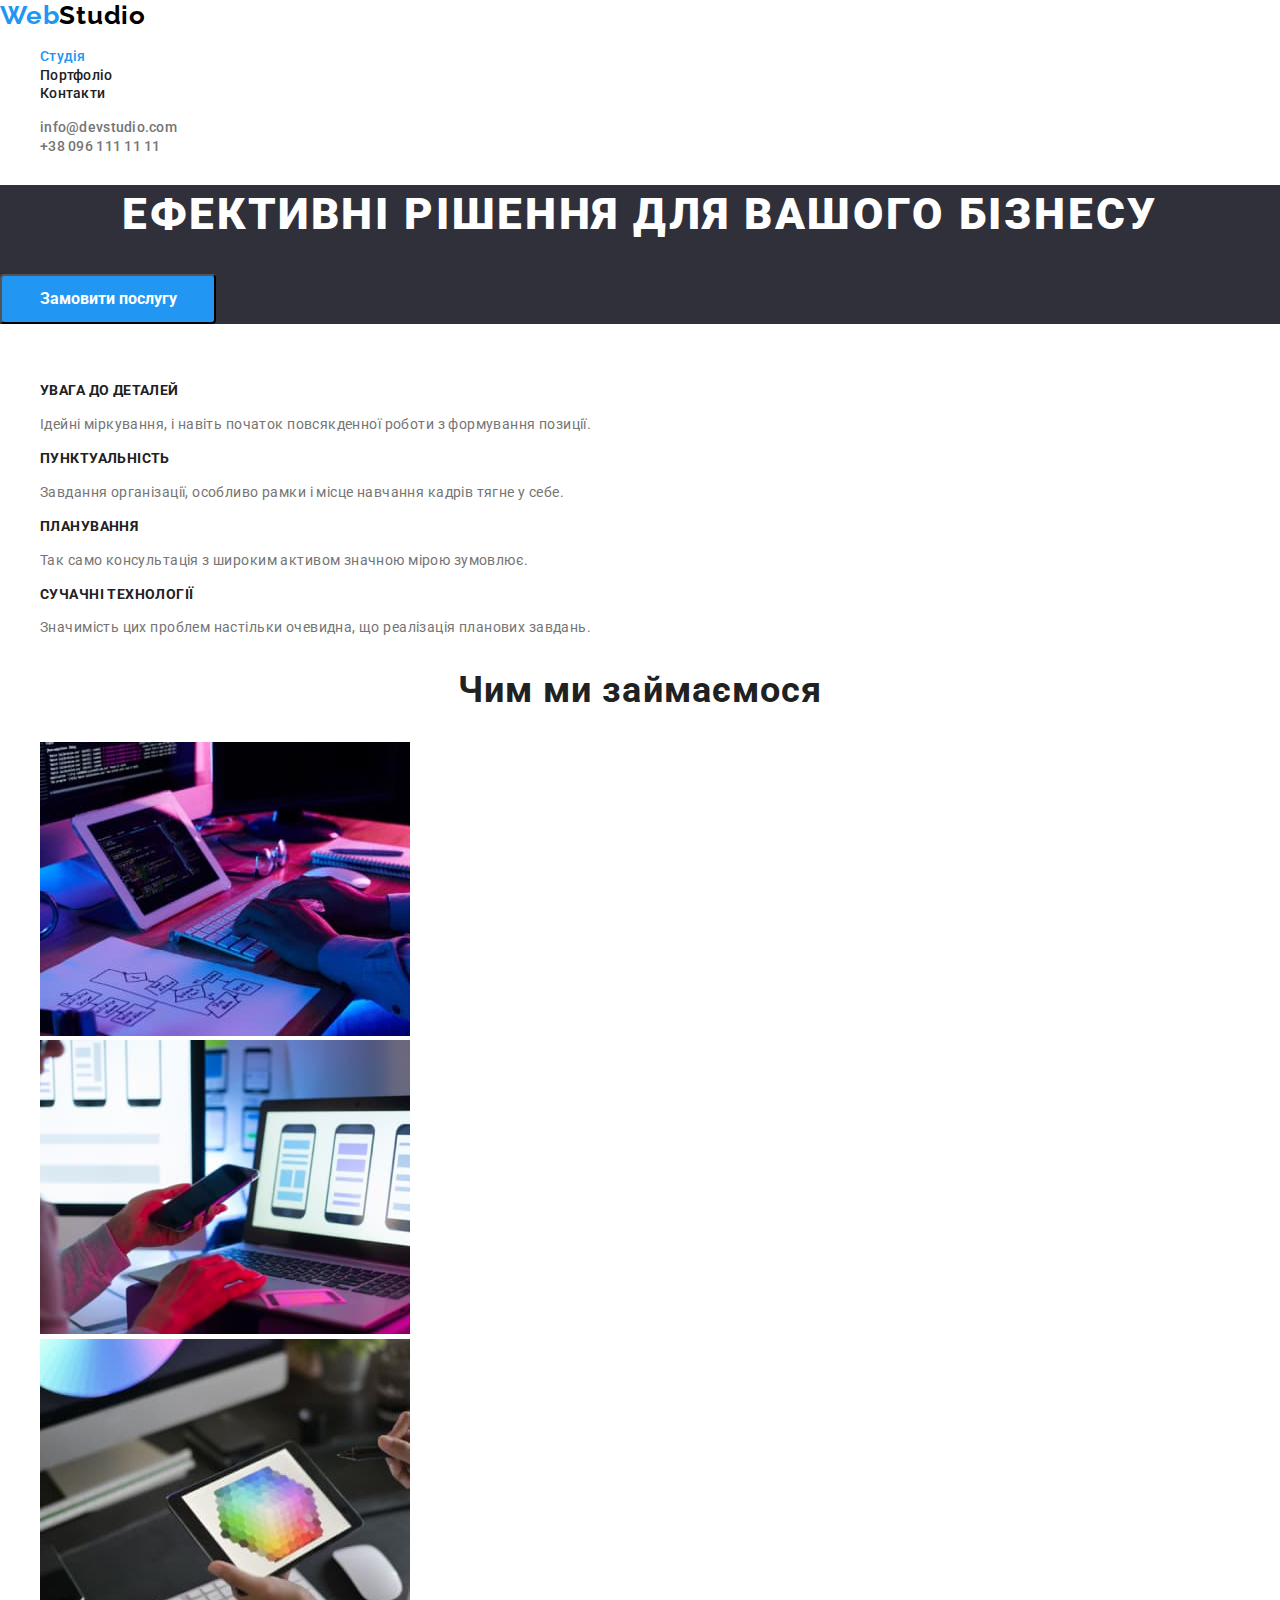
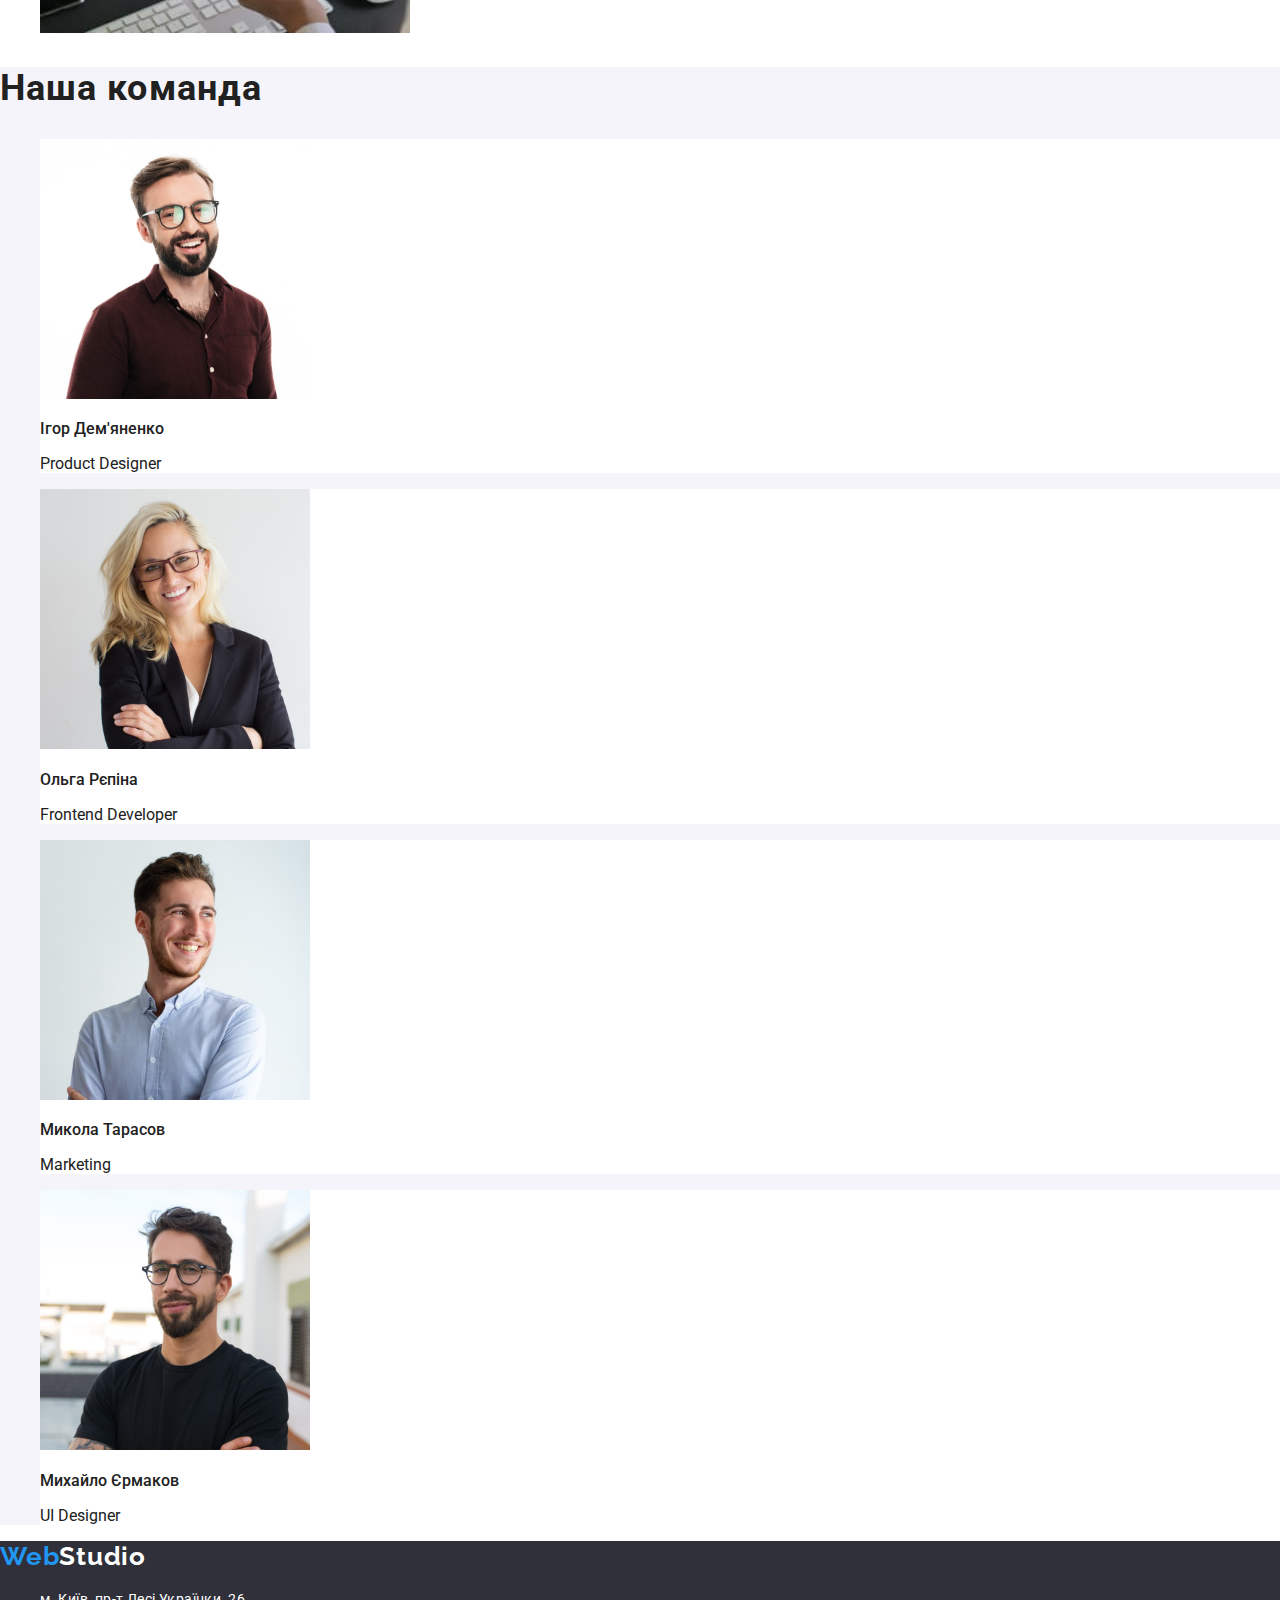
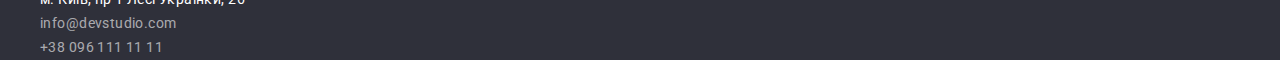
<file: index.html>
<!DOCTYPE html>
<html lang="uk">
  <head>
    <meta charset="UTF-8" />
    <meta http-equiv="X-UA-Compatible" content="IE=edge" />
    <meta name="viewport" content="width=device-width, initial-scale=1.0" />
    <title>main</title>
    <link href="https://fonts.googleapis.com/css2?family=Raleway:wght@700&family=Roboto:wght@400;500;700;900&display=swap" rel="stylesheet">
    <link rel="stylesheet" href="https://cdnjs.cloudflare.com/ajax/libs/modern-normalize/1.1.0/modern-normalize.min.css">
    <link rel="stylesheet" href="./css/styles.css"/>
  </head>
  <body class="body">
    <header class="header">
      <nav class="nav"> 
        <a class="logo" href="./index.html">
          <span class="logo1">Web</span><span class="logo2">Studio</span>  
        </a>
        <ul class="site-nav">
          <li><a class="menu curent" href="./index.html">Студія</a></li>
          <li><a class="menu" href="./portfolio.html">Портфоліо</a></li>
          <li><a class="menu" href="./index.html">Контакти</a></li>
        </ul>
      </nav>
      <ul class="contacts">
        <li><a class="mail" href="mailto:info@devstudio.com">info@devstudio.com</a></li>
        <li><a class="tel" href="tel:+380961111111">+38 096 111 11 11</a></li>
      </ul>
    </header>
    <main>
      <section class="hat">
        <h1 class="hero-hat">Ефективні рішення для вашого бізнесу</h1>
        <button class="button-hat cursor" type="button">Замовити послугу</button>
      </section>
      <section class="features">
        <h3 class="our advantages hedden">our advantages</h3>
        <ul>
          <li>
            <h3 class="section-title">увага до деталей</h3>
            <p class="subsection-text-features">
              Ідейні міркування, і навіть початок повсякденної роботи з
              формування позиції.
            </p>
          </li>
          <li>
            <h3 class="section-title">пунктуальність</h3>
            <p class="subsection-text-features">
              Завдання організації, особливо рамки і місце навчання кадрів тягне
              у себе.
            </p>
          </li>
          <li>
            <h3 class="section-title">планування</h3>
            <p class="subsection-text-features">
              Так само консультація з широким активом значною мірою зумовлює.
            </p>
          </li>
          <li>
            <h3 class="section-title">сучачні технології</h3>
            <p class="subsection-text-features">
              Значимість цих проблем настільки очевидна, що реалізація планових
              завдань.
            </p>
          </li>
        </ul>
      </section>
        <section class="directions">
          <h2 class="directions-photo">Чим ми займаємося</h2>
          <ul>
            <li>
              <img src="./images/blockdiagram.jpg" alt="блочна діаграма" width="370" height="294"></li>
            <li>              
            </li>
            <li>
              <img src="./images/synchronizationofdevices.jpg" alt="синхронізація устройств" width="370" height="294"></li>
            <li>
              <img
                src="./images/colorpalette.jpg"
                alt="палітра кольорів"
                width="370"
                height="294"
              >
            </li>
          </ul>
        </section>
        <section class="people">
          <h2 class="people-team">Наша команда</h2>
          <ul>
            <li class="team-list">
              <img
                src="./images/productdesigner.jpg"
                alt="фото Ігор Дем'яненко"
                width="270"
                height="260"
              >
              <h3 class="team-name">Ігор Дем'яненко</h3>
              <p class="team-subsection">Product Designer</p>
            </li>
            <li class="team-list">
              <img
                src="./images/frontenddeveloper.jpg"
                alt="фото Ольга Рєпіна"
                width="270"
                height="260"
              >
              <h3 class="team-name">Ольга Рєпіна</h3>
              <p class="team-subsection">Frontend Developer</p>
            </li>
            <li class="team-list">
              <img
                src="./images/marketing.jpg"
                alt="фото Микола Тарасов"
                width="270"
                height="260"
              >
              <h3 class="team-name">Микола Тарасов</h3>
              <p class="team-subsection">Marketing</p>
            </li>
            <li class="team-list">
              <img
                src="./images/uidesigner.jpg"
                alt="фото Михайло Єрмаков"
                width="270"
                height="260"
              >
              <h3 class="team-name">Михайло Єрмаков</h3>
              <p class="team-subsection">UI Designer</p>
            </li>
          </ul>
        </section>
    </main>
    <footer class="footer">
      <a class="logo-footer" href="./index.html">
        <span class="logo1">Web</span><span class="logo3">Studio</span>
      </a>
      <address>
        <ul class="address-footer">
          <li>
            <a class="map-footer"
              href="https://goo.gl/maps/tbxTE9ojFHjDwj2v6"
              target="_blank"
              rel="noopener nofollow noreferrer"
              >м. Київ, пр-т Лесі Українки, 26</a
            >
          </li>
          <li>
            <a class="contacts-footer" href="mailto:info@devstudio.com">info@devstudio.com</a>
          </li>
          <li>
            <a class="contacts-footer" href="tel:+380961111111">+38 096 111 11 11</a>
          </li>
        </ul>
      </address>
    </footer>
  </body>
</html>
</file>
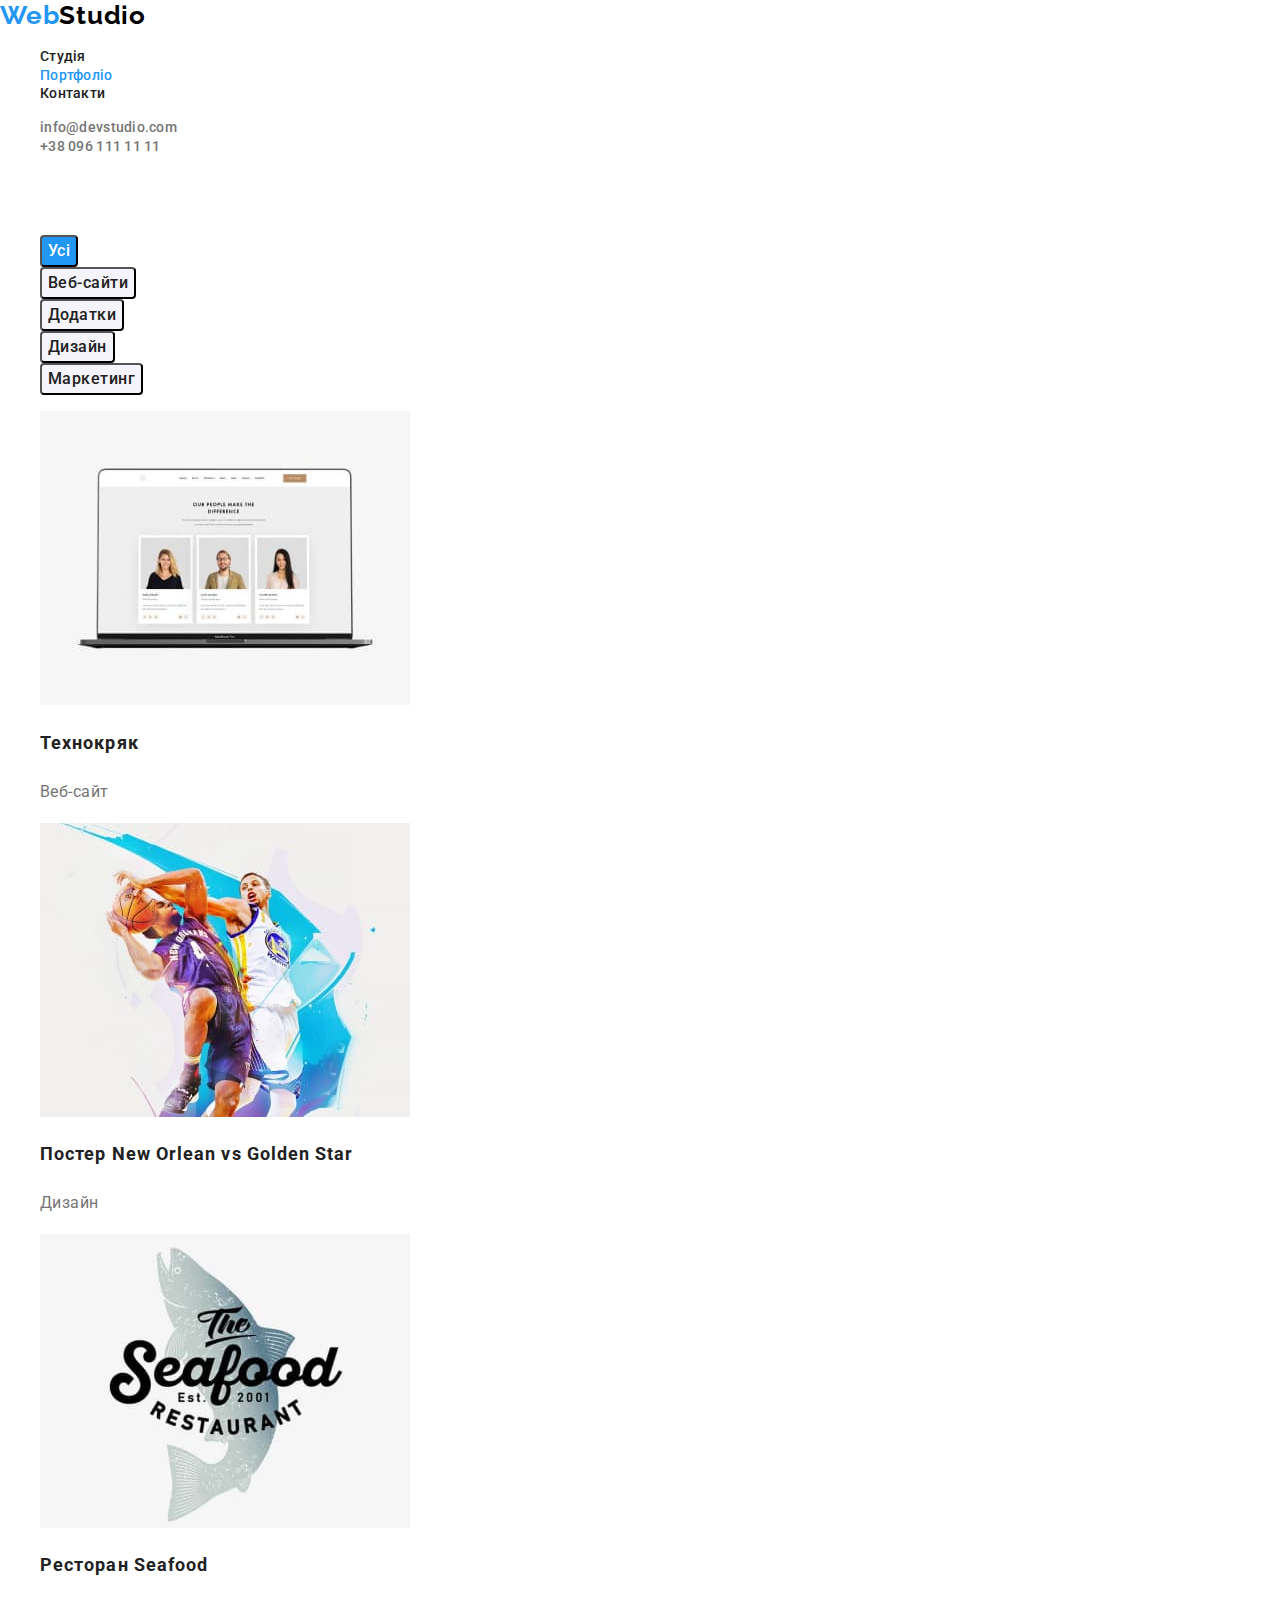
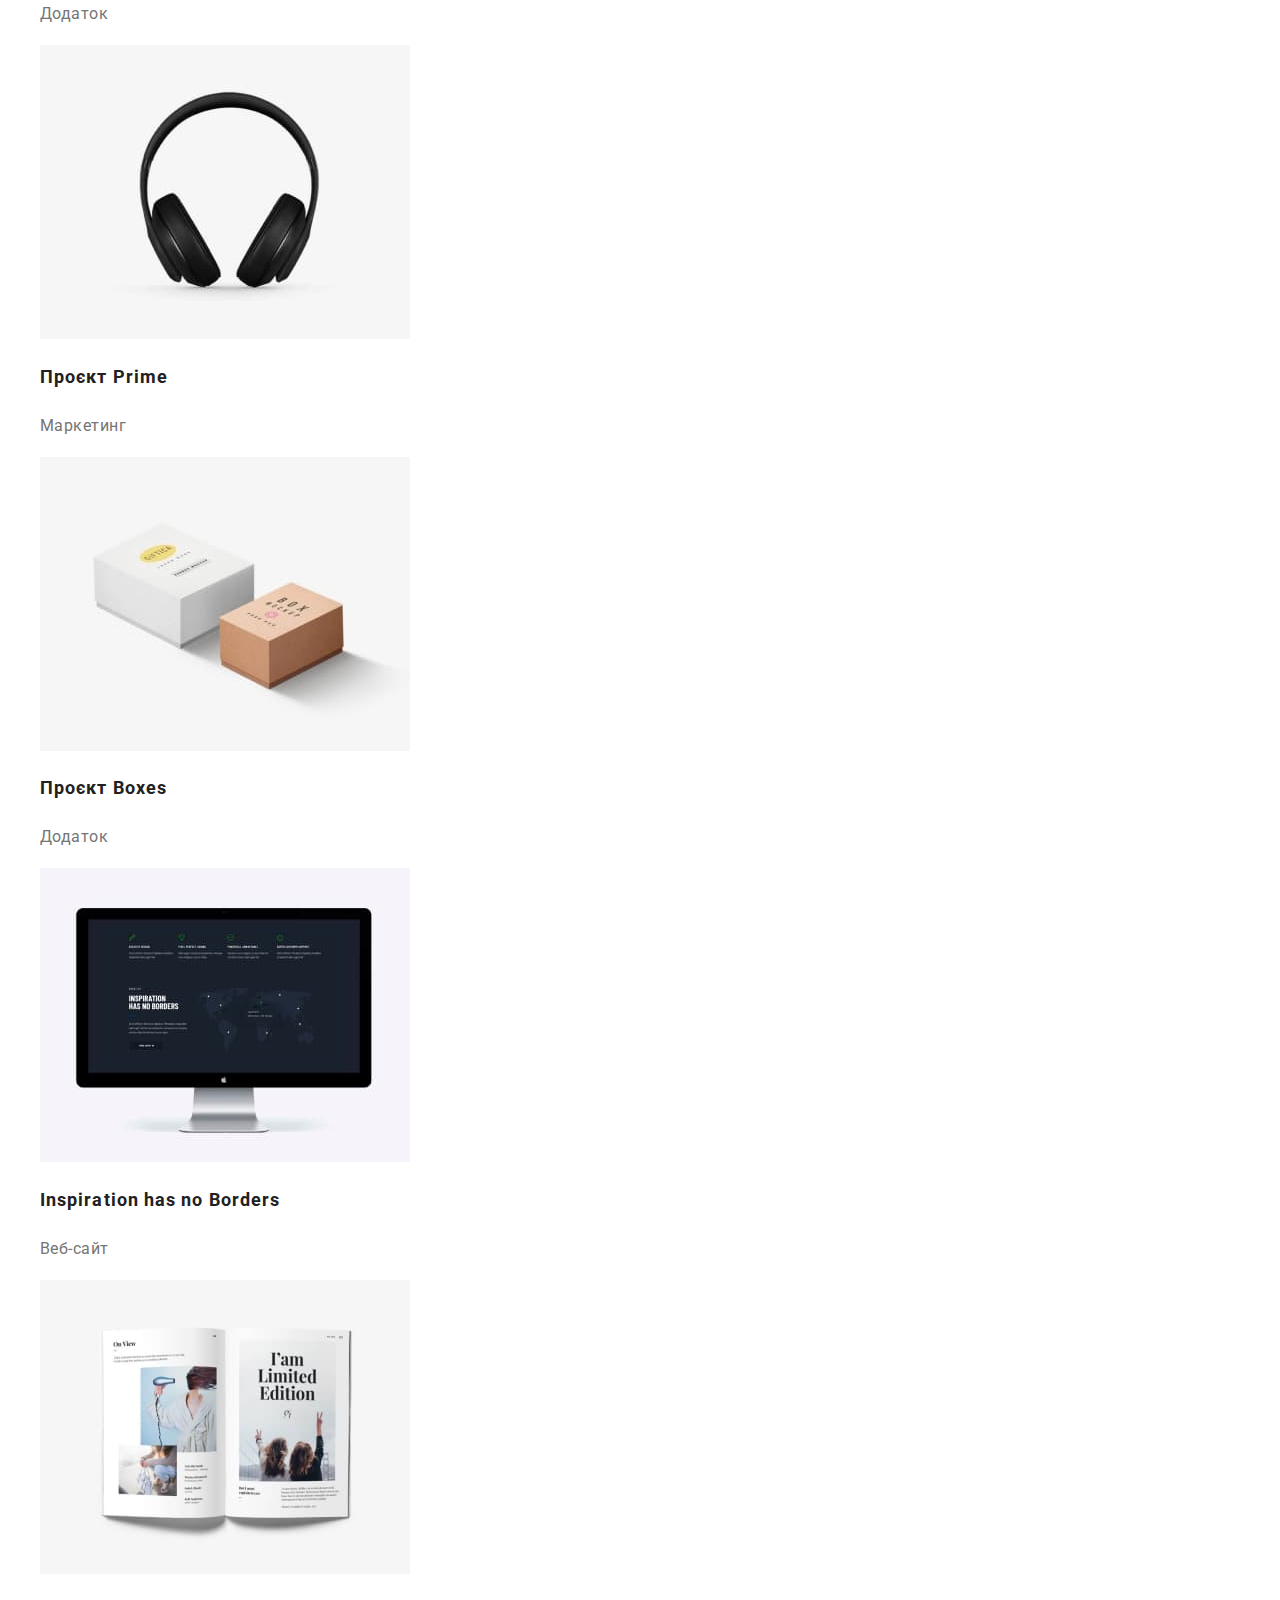
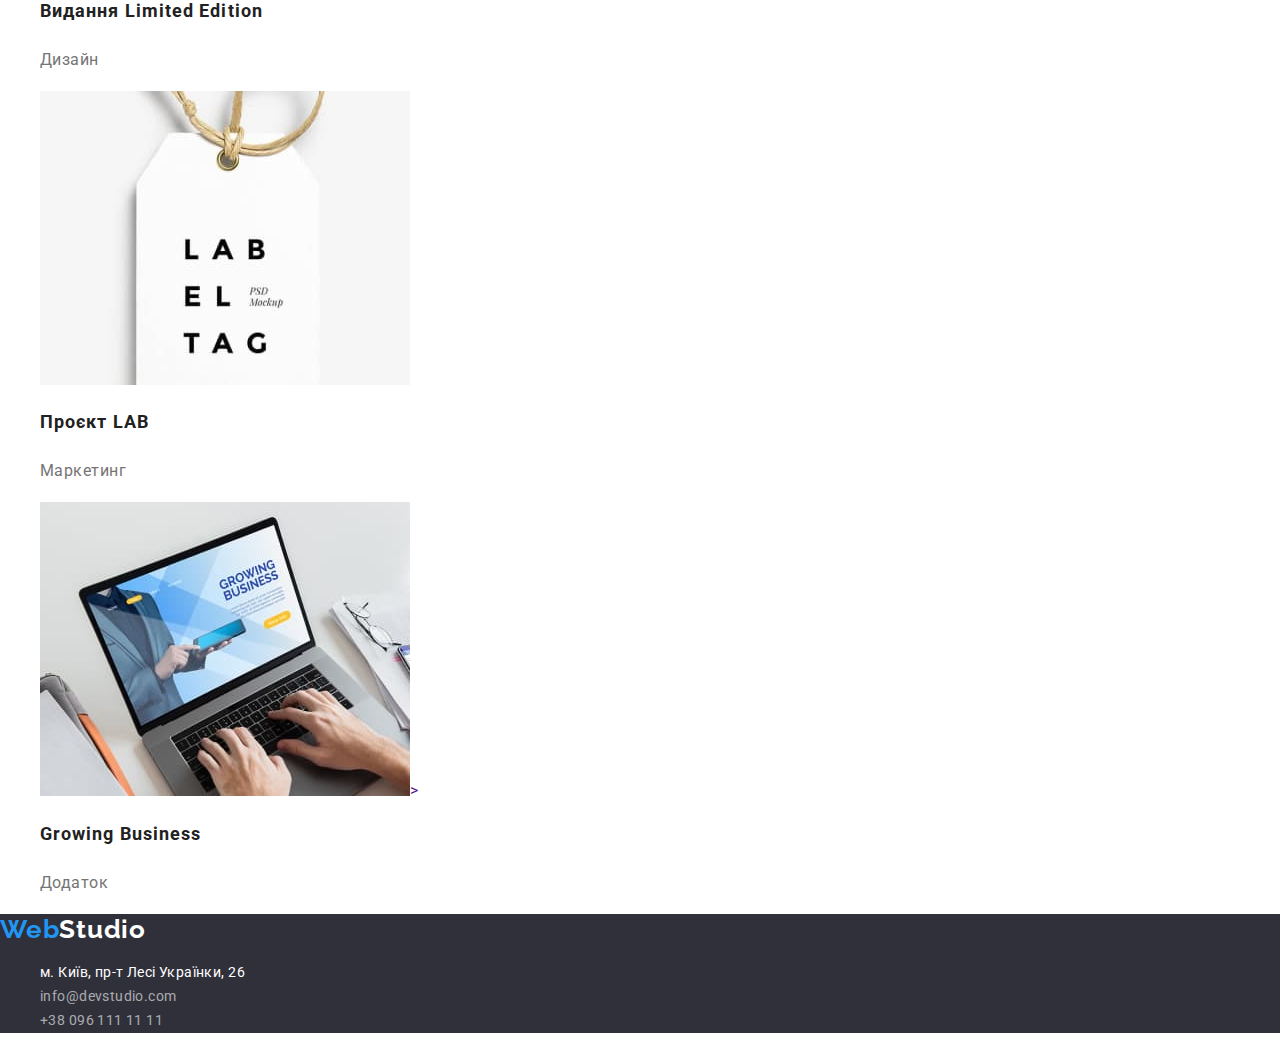
<file: portfolio.html>
<!DOCTYPE html>
<html lang="uk">
  <head>
    <meta charset="UTF-8" />
    <meta http-equiv="X-UA-Compatible" content="IE=edge" />
    <meta name="viewport" content="width=device-width, initial-scale=1.0" />
    <title>portfolio</title>
    <link href="https://fonts.googleapis.com/css2?family=Raleway:wght@700&family=Roboto:wght@400;500;700;900&display=swap" rel="stylesheet">
    <link rel="stylesheet" href="https://cdnjs.cloudflare.com/ajax/libs/modern-normalize/1.1.0/modern-normalize.min.css">
    <link rel="stylesheet" href="./css/styles.css"/>
  </head>
  <body class="page">
    <header>
      <nav class="nav">
        <a class="logo" href="./index.html">
          <span class="logo1">Web</span><span class="logo2">Studio</span>
        </a>
        <ul class="site-nav list">
          <li><a class="menu" href="./index.html">Студія</a></li>
          <li><a class="menu curent" href="./index.html">Портфоліо</a></li>
          <li><a class="menu" href="./index.html">Контакти</a></li>
        </ul>
      </nav>
      <ul class="contacts">
        <li><a class="mail" href="mailto:info@devstudio.com">info@devstudio.com</a></li>
        <li><a class="tel" href="tel:+380961111111">+38 096 111 11 11</a></li>
      </ul>
    </header>
    <main>
      <section class="hero">
        <h1 class="hero-button hedden">hero</h1>
        <ul class="filter">
          <li><button class="button secondary cursor" type="button">Усі</button>      
          </li>
          <li><button class="button primary cursor" type="button">Веб-сайти</button>    
          </li>
          <li><button class="button primary cursor" type="button">Додатки</button>
          </li>
          <li><button class="button primary cursor" type="button">Дизайн</button>
          </li>
          <li><button class="button primary cursor" type="button">Маркетинг</button>
          </li>
        </ul>
        <ul class="cards">
          <li><a href="">
            <img src="./images/tehnokrak.jpg"
            alt="Фото монітора"
            width="370"
            height="294">
            <h2 class="cards-title">Технокряк</h2>
            <p class="cards-text">Веб-сайт</p>
          </a>
          </li>          
          <li><a href="">
            <img src="./images/poster.jpg"
             alt="Постер баскетбольної команди"
             width="370"
             height="294">
             <h2 class="cards-title">Постер New Orlean vs Golden Star</h2>
             <p class="cards-text">Дизайн</p>
          </a>
          </li>
          <li><a href="">
            <img src="./images/seafood.jpg"
            alt="Назва ресторану"
            width="370"
            height="294">
            <h2 class="cards-title">Ресторан Seafood</h2>
            <p class="cards-text">Додаток</p>            
          </a>
            </li>
          <li><a href="">
            <img src="./images/prime.jpg"
            alt="Фото навушників"
            width="370"
            height="294">
            <h2 class="cards-title">Проєкт Prime</h2>
            <p class="cards-text">Маркетинг</p>
          </a>
            </li>
          <li><a href="">
            <img src="./images/boxes.jpg"
            alt="Фото коробок"
            width="370"
            height="294">
            <h2 class="cards-title">Проєкт Boxes</h2>
            <p class="cards-text">Додаток</p>
          </a>            
          </li>
          <li><a href="">
            <img src="./images/borders.jpg"
            alt="Фото монітора"
            width="370"
            height="294">
            <h2 class="cards-title">Inspiration has no Borders</h2>
            <p class="cards-text">Веб-сайт</p>
          </a>            
          </li>
          <li><a href="">
            <img src="./images/book.jpg"
            alt="Фото книжки"
            width="370"
            height="294">
            <h2 class="cards-title">Видання Limited Edition</h2>
            <p class="cards-text">Дизайн</p>
          </a>          
          </li>
          <li>
            <a href="">
            <img src="./images/lab.jpg"
            alt="Фото бірки LAB"
            width="370"
            height="294">
            <h2 class="cards-title">Проєкт LAB</h2>
            <p class="cards-text">Маркетинг</p>
          </a>
            </li>
          <li><a href="">
            <img src="./images/growing-business.jpg"
            alt="Фото ноутбука"
            width="370"
            height="294">>
            <h2 class="cards-title">Growing Business</h2>
            <p class="cards-text">Додаток</p>
          </a>            
          </li>
        </ul>        
      </section>
    </main>
    <footer class="footer">
      <a class="logo-footer" href="./index.html">
        <span class="logo1">Web</span><span class="logo3">Studio</span>
      </a>
      <address>
        <ul class="address-footer">
          <li>
            <a class="map-footer"
              href="https://goo.gl/maps/tbxTE9ojFHjDwj2v6"
              target="_blank"
              rel="noopener nofollow noreferrer"
              >м. Київ, пр-т Лесі Українки, 26</a
            >
          </li>
          <li>
            <a class="contacts-footer" href="mailto:info@devstudio.com">info@devstudio.com</a>
          </li>
          <li>
            <a class="contacts-footer" href="tel:+380961111111">+38 096 111 11 11</a>
          </li>
        </ul>
      </address>
    </footer>    
    </body>
</html>
</file>
<file: css/styles.css>
/* general edits */
body{
       font-family: Roboto, sans-serif;
       font-style: normal;
}
:root{
    --text: #757575;
    --primary-text-color: #212121;
    --button-primary-color: #212121;
    --button-primary-background-color: #F5F4FA;
}
.body{
    background-color: #FFFFFF;
    color: var(--primary-text-color);
}
ul {
    list-style: none;
}
a {
    text-decoration:none;
  }
.section-title{
    font-weight: 700;
    font-size: 14px;
    line-height: 1.14;
    letter-spacing: 0.03em;
    text-transform: uppercase;
}   

h1,h2,h3,h4,h5,h6{
    font-family: 'Roboto', sans-serif;
    }
    .hedden{
        visibility: hidden;
    }
/* Header */
.logo1{
    font-family: Raleway;
    color: #2196F3;
    font-weight: 700;
    font-size: 26px;
    line-height: 1.2;
    letter-spacing: 0.03em;
}
.logo1:hover,
.logo1:focus{
    color:#2196F3;
}
.logo2{
    font-family: Raleway;
    color: #000000;
    font-weight: 700;
    font-size: 26px;
    line-height: 1.2;
    letter-spacing: 0.03em;
}
.logo2:hover,
.logo2:focus{
    color: #000000;
}

.site-nav .menu{
    color: #212121;
    font-weight: 500;
    font-size: 14px;
    line-height: 1.14;
    letter-spacing: 0.02em;
}
.site-nav .menu:hover,
.site-nav .menu:focus{
    color: #2196F3;
}
.site-nav .menu.curent {
    color: #2196F3;
}
.mail{
    color: #757575;
    font-weight: 500;
    font-size: 14px;
    line-height: 1.14;
    letter-spacing: 0.02em;
}
.mail:hover,
.mail:focus{
    color: #2196F3;
}
.tel{
    color: #757575;    
    font-weight: 500;
    font-size: 14px;
    line-height: 1.14;
    letter-spacing: 0.02em;
}
.tel:hover,
.tel:focus{
    color: #2196F3;
}

/* main  */
/* main business-solusions  */
.hat{
background-color: #2F303A;
}
.hero-hat{
color: #FFFFFF;
font-weight: 900;
font-size: 44px;
line-height: 1.36;
text-align: center;
letter-spacing: 0.06em;
text-transform: uppercase;
}
.button-hat{
background-color: #2196F3 ;
color: #FFFFFF;
font-family: Roboto;
font-weight: 700;   
font-size: 16px;
line-height: 1.88;
width: 216px;
height: 50px;
left: 692px;
top: 430px;
}
.button-hat:hover,
.button-hat:focus{
    background-color: #188CE8 ;
}
.cursor{
    cursor: pointer;
    background-color: #2196F3;
    border-radius: 4px;
}
/* особливості */
.subsection-text-features{
    color: var(--text);
    font-size: 14px;
    line-height: 1.71;
    letter-spacing: 0.03em;
}
/* Напрямки */
/* Заголовки для - direction */
.directions-photo{   
    font-weight: 700;
    font-size: 36px;
    line-height: 1.16;
    text-align: center;
    letter-spacing: 0.03em;
}
/* team*/
.people{
    background-color: #F5F4FA;
    }
.people-team{
    font-weight: 700;
    font-size: 36px;
    line-height: 1.17;
    letter-spacing: 0.03em;
}
    .team-list{
        background-color: #fff;
    }
.team-name{
    font-weight: 500;
    font-size: 16px;
    line-height: 1.19;    
}
.team-subsection{
    font-size: 16px;
    line-height: 1.19;
}
/* footer */
.footer{
    background-color: #2F303A;
}
.logo3{
    font-family: Raleway;
    color: #FFFFFF;
    font-weight: 700;
    font-size: 26px;
    line-height: 1.2;
    letter-spacing: 0.03em;
}
.logo3:hover,
.logo3:focus{
    color: #FFFFFF;
}
.map-footer{
    color: #FFFFFF;
    font-style: normal; 
    font-size: 14px;
    line-height: 1.71;
    letter-spacing: 0.03em;
}
.contacts-footer{
    color: rgba(255, 255, 255, 0.6);
    font-style: normal;
    font-size: 14px;
    line-height: 1.71;
    letter-spacing: 0.03em;
}
.map-footer:hover,
.map-footer:focus{
    color: #2196F3;
}
.contacts-footer:hover,
.contacts-footer:focus{
    color: #2196F3;
}
/* portfolio  */
.button.primary{
    font-family: Roboto;
    color: var(--button-primary-color);
    background-color: var(--button-primary-background-color);
    font-weight: 500;
    font-size: 16px;
    line-height: 1.63;
    text-align: center;
    letter-spacing: 0.03em;   
}
.button.primary:hover,
.button.primary:focus{
    background-color: #2196F3;
    color: #FFFFFF;
}
.button.secondary{
    font-family: Roboto;
    color: #FFFFFF;
    background-color: #2196F3;
    font-weight: 500;
    font-size: 16px;
    line-height: 1.63;
    text-align: center;
    letter-spacing: 0.03em;    
   }
.cards-title{
    color: var(--primary-text-color);
    font-weight: 700;
    font-size: 18px;
    line-height: 2;
    letter-spacing: 0.06em;
}
.cards-text{
    color: var(--text);
    font-size: 16px;
    line-height: 1.88;
    letter-spacing: 0.03em;
}
</file>
